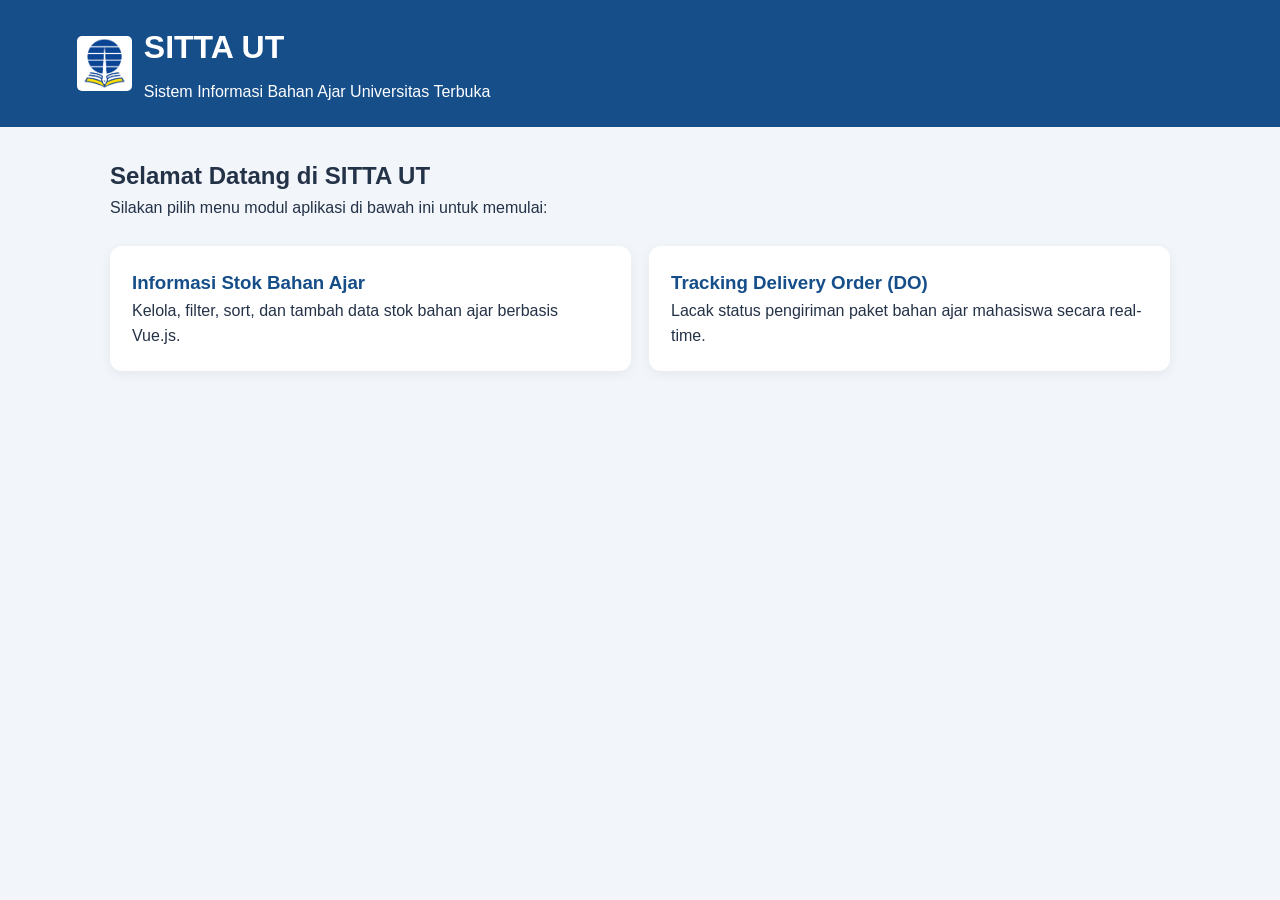
<file: index.html>
<!doctype html>
<html lang="id">
  <head>
    <meta charset="UTF-8" />
    <meta name="viewport" content="width=device-width, initial-scale=1.0" />
    <title>SITTA UT - Beranda Tugas 2</title>
    <link rel="stylesheet" href="css/style.css" />
  </head>
  <body class="dashboard-page">
    <!-- Header Aplikasi -->
    <header class="dashboard-header">
      <div class="dashboard-brand">
        <img
          src="assets/ut.png"
          alt="Logo Universitas Terbuka"
          class="ut-logo"
        />
        <div>
          <h1>SITTA UT</h1>
          <p>Sistem Informasi Bahan Ajar Universitas Terbuka</p>
        </div>
      </div>
    </header>

    <!-- Kontainer Menu Navigasi -->
    <main class="dashboard-container">
      <section class="welcome-section">
        <h2>Selamat Datang di SITTA UT</h2>
        <p>Silakan pilih menu modul aplikasi di bawah ini untuk memulai:</p>
      </section>

      <section class="dashboard-menu">
        <!-- Menu 1: Stok Bahan Ajar -->
        <a href="stok.html" class="menu-card">
          <h3>Informasi Stok Bahan Ajar</h3>
          <p>
            Kelola, filter, sort, dan tambah data stok bahan ajar berbasis
            Vue.js.
          </p>
        </a>

        <!-- Menu 2: Tracking Delivery Order -->
        <a href="tracking.html" class="menu-card">
          <h3>Tracking Delivery Order (DO)</h3>
          <p>
            Lacak status pengiriman paket bahan ajar mahasiswa secara real-time.
          </p>
        </a>
      </section>
    </main>
  </body>
</html>
</file>
<file: css/style.css>
:root {
  --primary-color: #003366;
  --secondary-color: #ffcc00;
  --light-bg: #f4f7f6;
  --text-color: #333333;
  --white: #ffffff;
  --danger: #dc3545;
}

* {
  margin: 0;
  padding: 0;
  box-sizing: border-box;
  font-family: "Segoe UI", Tahoma, Geneva, Verdana, sans-serif;
}

body {
  background: var(--light-bg);
  color: var(--text-color);
  line-height: 1.6;
}

[hidden] {
  display: none !important;
}

.login-page {
  min-height: 100vh;
  display: flex;
  justify-content: center;
  align-items: center;
  padding: 20px;
}

.login-card {
  background: var(--white);
  width: 100%;
  max-width: 420px;
  padding: 30px;
  border-radius: 10px;
  box-shadow: 0 5px 20px rgba(0, 0, 0, 0.08);
}

.login-heading {
  text-align: center;
  margin-bottom: 25px;
}

.login-heading h1 {
  color: var(--primary-color);
  margin-bottom: 5px;
}

.login-heading p {
  color: #666;
  font-size: 0.95rem;
}

.form-group {
  margin-bottom: 18px;
}

.form-group label {
  display: block;
  margin-bottom: 6px;
  font-weight: 600;
}

.form-group input {
  width: 100%;
  padding: 11px;
  border: 1px solid #ccc;
  border-radius: 5px;
  font-size: 1rem;
}

.form-group input:focus {
  outline: 2px solid #8bb6df;
  border-color: var(--primary-color);
}

button {
  background: var(--primary-color);
  color: var(--white);
  border: none;
  border-radius: 5px;
  padding: 11px 18px;
  font-size: 1rem;
  font-weight: 600;
  cursor: pointer;
}

button:hover {
  background: #002244;
}

#loginForm button {
  width: 100%;
}

.login-links {
  display: flex;
  justify-content: space-between;
  gap: 15px;
  margin-top: 18px;
}

.login-links a {
  color: var(--primary-color);
}

.demo-account {
  background: #f1f5f9;
  padding: 12px;
  margin-top: 24px;
  border-radius: 5px;
  font-size: 0.9rem;
}

.alert-error {
  background: #f8d7da;
  color: #721c24;
  border: 1px solid #f5c6cb;
  border-radius: 5px;
  padding: 12px;
  margin-bottom: 16px;
}

.modal {
  position: fixed;
  inset: 0;
  background: rgba(0, 0, 0, 0.5);
  display: flex;
  justify-content: center;
  align-items: center;
  padding: 20px;
}

.modal-content {
  position: relative;
  background: white;
  width: 100%;
  max-width: 400px;
  padding: 30px;
  border-radius: 8px;
}

.modal-content p {
  margin-top: 12px;
}

.close-btn {
  position: absolute;
  top: 8px;
  right: 10px;
  background: transparent;
  color: #333;
  font-size: 1.6rem;
  padding: 2px 8px;
}

.close-btn:hover {
  background: #eee;
}

@media (max-width: 480px) {
  .login-card {
    padding: 22px;
  }
}

/* Dashboard SITTA UT */
.dashboard-page {
  margin: 0;
  min-height: 100vh;
  background: #f2f5fa;
  color: #243247;
  font-family: Arial, sans-serif;
}

.dashboard-header {
  display: flex;
  justify-content: space-between;
  align-items: center;
  gap: 20px;
  padding: 22px 6%;
  background: #164e8a;
  color: white;
}

.dashboard-header h1 {
  margin: 0 0 6px;
}

.dashboard-header p {
  margin: 0;
}

.dashboard-header button {
  padding: 10px 18px;
  border: none;
  border-radius: 6px;
  background: white;
  color: #164e8a;
  font-weight: bold;
  cursor: pointer;
}

.dashboard-container {
  max-width: 1100px;
  margin: 30px auto;
  padding: 0 20px;
}

.welcome-section {
  margin-bottom: 25px;
}

.dashboard-menu {
  display: grid;
  grid-template-columns: repeat(auto-fit, minmax(220px, 1fr));
  gap: 18px;
}

.menu-card {
  display: block;
  padding: 22px;
  border-radius: 12px;
  background: white;
  color: #243247;
  text-decoration: none;
  box-shadow: 0 3px 12px rgba(0, 0, 0, 0.06);
}

.menu-card h3 {
  margin-top: 0;
  color: #164e8a;
}

.menu-card:hover {
  box-shadow: 0 5px 16px rgba(0, 0, 0, 0.12);
}

.menu-card p a {
  color: #164e8a;
}

.dashboard-content {
  margin-top: 24px;
  padding: 22px;
  border-radius: 12px;
  background: white;
}

@media (max-width: 600px) {
  .dashboard-header {
    align-items: flex-start;
    flex-direction: column;
  }
}

/* Logo Universitas Terbuka pada dashboard */
.dashboard-brand {
  display: flex;
  align-items: center;
  gap: 12px;
}

.ut-logo {
  width: 55px;
  height: 55px;
  object-fit: contain;
  flex-shrink: 0;
  background: white;
  border-radius: 5px;
  padding: 2px;
  box-sizing: border-box;
}

@media (max-width: 600px) {
  .ut-logo {
    width: 40px;
    height: 40px;
  }

  .dashboard-brand {
    gap: 10px;
  }
}

/* ===== KARTU LAPORAN ===== */
.laporan-card {
  display: flex;
  flex-direction: column;
  gap: 12px;
}

.laporan-card h3 {
  margin: 0;
  color: #174f8f;
}

/* Tombol pilihan laporan */
.laporan-toggle {
  display: flex;
  align-items: center;
  justify-content: space-between;
  width: 100%;
  box-sizing: border-box;
  padding: 10px 12px;
  border: 1px solid #d9e4f2;
  border-radius: 8px;
  background: #f3f7fc;
  color: #174f8f;
  font: inherit;
  font-size: 14px;
  font-weight: 600;
  text-align: left;
  cursor: pointer;
  transition: background 0.2s ease;
}

.laporan-toggle:hover {
  background: #e5eef9;
}

/* Ikon panah */
.laporan-panah {
  margin-left: 8px;
  font-size: 17px;
  flex-shrink: 0;
  display: inline-block;
  transform: translateY(-4px);
}

/* Daftar submenu laporan */
.laporan-submenu {
  display: flex;
  flex-direction: column;
  gap: 8px;
}

.laporan-submenu p {
  margin: 0;
  padding: 10px;
  border-left: 3px solid #1b548f;
  border-radius: 4px;
  background: #f5f7fa;
  color: #263b53;
  font-size: 13px;
  line-height: 1.5;
}

/* Sembunyikan submenu saat tertutup */
.laporan-submenu[hidden] {
  display: none;
}

/* HALAMAN INFORMASI BAHAN AJAR */
.back-link {
  display: inline-block;
  padding: 10px 14px;
  border-radius: 8px;
  background: #ffffff;
  color: #174f8f;
  text-decoration: none;
  font-weight: 600;
  font-size: 14px;
}

.back-link:hover {
  background: #e5eef9;
}

.stok-section {
  margin-top: 24px;
  padding: 24px;
  background: #ffffff;
  border-radius: 12px;
  box-shadow: 0 4px 14px rgba(20, 55, 90, 0.08);
}

.stok-section h3 {
  margin: 0 0 18px;
  color: #174f8f;
}

.table-wrapper {
  width: 100%;
  overflow-x: auto;
}

#tabelBahanAjar {
  width: 100%;
  border-collapse: collapse;
  text-align: left;
}

#tabelBahanAjar th,
#tabelBahanAjar td {
  padding: 12px;
  border-bottom: 1px solid #e0e7ef;
  font-size: 14px;
}

#tabelBahanAjar th {
  background: #174f8f;
  color: #ffffff;
  white-space: nowrap;
}

#tabelBahanAjar tbody tr:hover {
  background: #f3f7fc;
}

/* COVER BUKU BAHAN AJAR */
#tabelBahanAjar th:first-child,
#tabelBahanAjar td:first-child {
  width: 100px;
  text-align: center;
  vertical-align: middle;
}

.cover-buku {
  display: block;
  width: 70px;
  height: 95px;
  margin: 0 auto;
  object-fit: contain;
  border-radius: 4px;
  background: #f3f6fa;
}

/* Input untuk memilih gambar cover buku */
.stok-form input[type="file"] {
  height: auto;
  padding: 9px;
  background: #fff;
  font-size: 13px;
}

/* Pratinjau cover buku yang dipilih */
.cover-buku-preview {
  display: block;
  width: 100px;
  height: 135px;
  margin-top: 8px;
  border: 1px solid #dce5ef;
  border-radius: 6px;
  background: #f3f6fa;
  object-fit: contain;
}

/* Sembunyikan pratinjau sebelum gambar dipilih */
.cover-buku-preview[hidden] {
  display: none;
}

.stok-form {
  display: grid;
  grid-template-columns: repeat(2, minmax(0, 1fr));
  gap: 16px;
}

.stok-form .form-group {
  display: flex;
  flex-direction: column;
  gap: 7px;
}

.stok-form label {
  color: #263b53;
  font-size: 14px;
  font-weight: 600;
}

.stok-form input {
  width: 100%;
  box-sizing: border-box;
  padding: 11px 12px;
  border: 1px solid #cbd7e5;
  border-radius: 8px;
  font: inherit;
}

.stok-form input:focus {
  outline: 2px solid #b7d4f7;
  border-color: #174f8f;
}

.stok-form button {
  grid-column: 1 / -1;
  padding: 12px;
  border: none;
  border-radius: 8px;
  background: #174f8f;
  color: #ffffff;
  font: inherit;
  font-weight: 600;
  cursor: pointer;
}

.stok-form button:hover {
  background: #103d70;
}

#pesanStok {
  margin: 16px 0 0;
  color: #17663a;
  font-size: 14px;
}

@media (max-width: 600px) {
  .stok-section {
    padding: 16px;
  }

  .stok-form {
    grid-template-columns: 1fr;
  }
}

/* VALIDASI FORM ERROR STOK*/

/* Garis tepi input merah saat ada kesalahan input */
input.is-invalid {
  border-color: #d92d20 !important;
  background-color: #fef3f2 !important;
  outline: 2px solid #fee4e2 !important;
}

/* Pesan teks error di bawah masing-masing field input */
.error-text {
  display: block;
  color: #d92d20;
  font-size: 12px;
  font-weight: 500;
  margin-top: 4px;
}

/* Styling alert/pesan umum di bawah form */
#pesanStok {
  margin-top: 12px;
  padding: 10px 14px;
  border-radius: 6px;
  font-size: 14px;
  font-weight: 600;
}

#pesanStok.pesan-error {
  background-color: #fef3f2;
  color: #b42318;
  border: 1px solid #fda29b;
}

#pesanStok.pesan-sukses {
  background-color: #ecfdf3;
  color: #027a48;
  border: 1px solid #a6f4c5;
}

/* Styling elemen select */
.stok-form select {
  width: 100%;
  padding: 10px 12px;
  border: 1px solid #d9e4f2;
  border-radius: 8px;
  font: inherit;
  font-size: 14px;
  background-color: #ffffff;
  color: #263b53;
  box-sizing: border-box;
}

/* Indikator error pada elemen select*/
select.is-invalid,
input.is-invalid {
  border-color: #d92d20 !important;
  background-color: #fef3f2 !important;
  outline: 2px solid #fee4e2 !important;
}

/* HALAMAN TRACKING PENGIRIMAN */
.tracking-container {
  max-width: 1060px;
}

.tracking-search {
  margin-top: 24px;
}

.tracking-form {
  display: grid;
  grid-template-columns: minmax(0, 1fr) 100px;
  align-items: end;
  gap: 14px;
}

.tracking-form .form-group {
  display: flex;
  flex-direction: column;
  gap: 8px;
  min-width: 0;
  margin-bottom: 0;
}

.tracking-form label {
  color: #263b53;
  font-size: 14px;
  font-weight: 600;
}

.tracking-form input {
  width: 100%;
  height: 46px;
  box-sizing: border-box;
  padding: 0 14px;
  border: 1px solid #cbd7e5;
  border-radius: 8px;
  background: #ffffff;
  color: #263b53;
  font: inherit;
}

.tracking-form input:focus {
  outline: 2px solid #b7d4f7;
  border-color: #174f8f;
}

.tracking-form button {
  width: 100px;
  height: 46px;
  box-sizing: border-box;
  padding: 0;
  margin: 0;
  display: flex;
  align-items: center;
  justify-content: center;
  border: none;
  border-radius: 8px;
  background: #174f8f;
  color: #ffffff;
  font-family: inherit;
  font-size: 14px;
  font-weight: 600;
  cursor: pointer;
  transition: background 0.2s ease;
}

.tracking-form button:hover {
  background: #103d70;
}

.tracking-form button:focus-visible,
.back-link:focus-visible {
  outline: 3px solid #8dbfff;
  outline-offset: 3px;
}

#pesanTracking {
  margin: 14px 0 0;
  color: #b42318;
  font-size: 14px;
  line-height: 1.5;
}

.tracking-results {
  margin-top: 24px;
}

.tracking-results h3 {
  margin: 0 0 18px;
  color: #174f8f;
  font-size: 18px;
}

/* Status pengiriman */
.status-pengiriman {
  margin-bottom: 32px;
  padding: 22px;
  border: 1px solid #e1e8f0;
  border-radius: 10px;
  background: #ffffff;
}

.status-progress {
  position: relative;
  display: flex;
  justify-content: space-between;
  margin: 28px 8px 0;
}

.status-progress-line {
  position: absolute;
  top: 8px;
  right: 0;
  left: 0;
  height: 4px;
  border-radius: 4px;
  background: #e5eaf0;
}

.status-progress-fill {
  width: 0;
  height: 100%;
  border-radius: 4px;
  background: #1479f8;
  transition: width 0.3s ease;
}

.status-step {
  position: relative;
  z-index: 1;
  display: flex;
  flex: 1;
  flex-direction: column;
  align-items: center;
  gap: 12px;
  min-width: 0;
  text-align: center;
}

.status-dot {
  width: 16px;
  height: 16px;
  box-sizing: border-box;
  border: 3px solid #e5eaf0;
  border-radius: 50%;
  background: #e5eaf0;
}

.status-step.completed .status-dot {
  border-color: #1479f8;
  background: #1479f8;
}

.status-step.active .status-dot {
  border-color: #1479f8;
  background: #ffffff;
  box-shadow: 0 0 0 3px #dcecff;
}

.status-label {
  color: #65758b;
  font-size: 13px;
  line-height: 1.5;
}

.status-step.completed .status-label {
  color: #174f8f;
}

.status-step.active .status-label {
  color: #1479f8;
  font-weight: 700;
}

.status-aktual {
  margin: 22px 0 0;
  color: #174f8f;
  font-size: 14px;
  font-weight: 600;
}

/* Tabel informasi */
.informasi-pengiriman {
  margin-top: 30px;
}

#tabelTracking {
  width: 100%;
  border-collapse: collapse;
  table-layout: fixed;
}

#tabelTracking th,
#tabelTracking td {
  padding: 13px 16px;
  border-bottom: 1px solid #dce5ef;
  text-align: left;
  vertical-align: middle;
  overflow-wrap: anywhere;
  font-size: 14px;
  line-height: 1.6;
}

#tabelTracking th {
  width: 32%;
  background: #f0f5fb;
  color: #174f8f;
  font-weight: 600;
}

#tabelTracking td {
  color: #263b53;
}

/* Timeline riwayat perjalanan */
.riwayat-perjalanan {
  margin-top: 32px;
}

.timeline-perjalanan {
  position: relative;
  margin: 8px 0 0 8px;
  padding: 0 0 0 28px;
}

.timeline-perjalanan::before {
  position: absolute;
  top: 8px;
  bottom: 12px;
  left: 4px;
  width: 2px;
  background: #1680ff;
  content: "";
}

.timeline-item {
  position: relative;
  padding: 0 0 25px;
}

.timeline-item:last-child {
  padding-bottom: 4px;
}

.timeline-item::before {
  position: absolute;
  top: 4px;
  left: -29px;
  width: 12px;
  height: 12px;
  border: 2px solid #1680ff;
  border-radius: 50%;
  background: #ffffff;
  content: "";
}

.timeline-waktu {
  margin-bottom: 5px;
  color: #56708f;
  font-size: 13px;
  line-height: 1.5;
}

.timeline-keterangan {
  color: #263b53;
  font-size: 14px;
  line-height: 1.7;
  overflow-wrap: anywhere;
}

@media (max-width: 600px) {
  .tracking-form {
    grid-template-columns: minmax(0, 1fr) 82px;
    gap: 8px;
  }

  .tracking-form button {
    padding: 0 10px;
  }

  .status-pengiriman {
    padding: 16px 10px;
  }

  .status-progress {
    margin-right: 2px;
    margin-left: 2px;
  }

  .status-label {
    font-size: 10px;
  }

  #tabelTracking th,
  #tabelTracking td {
    padding: 10px;
    font-size: 12px;
  }

  #tabelTracking th {
    width: 39%;
  }

  .timeline-keterangan {
    font-size: 13px;
  }
}
</file>
